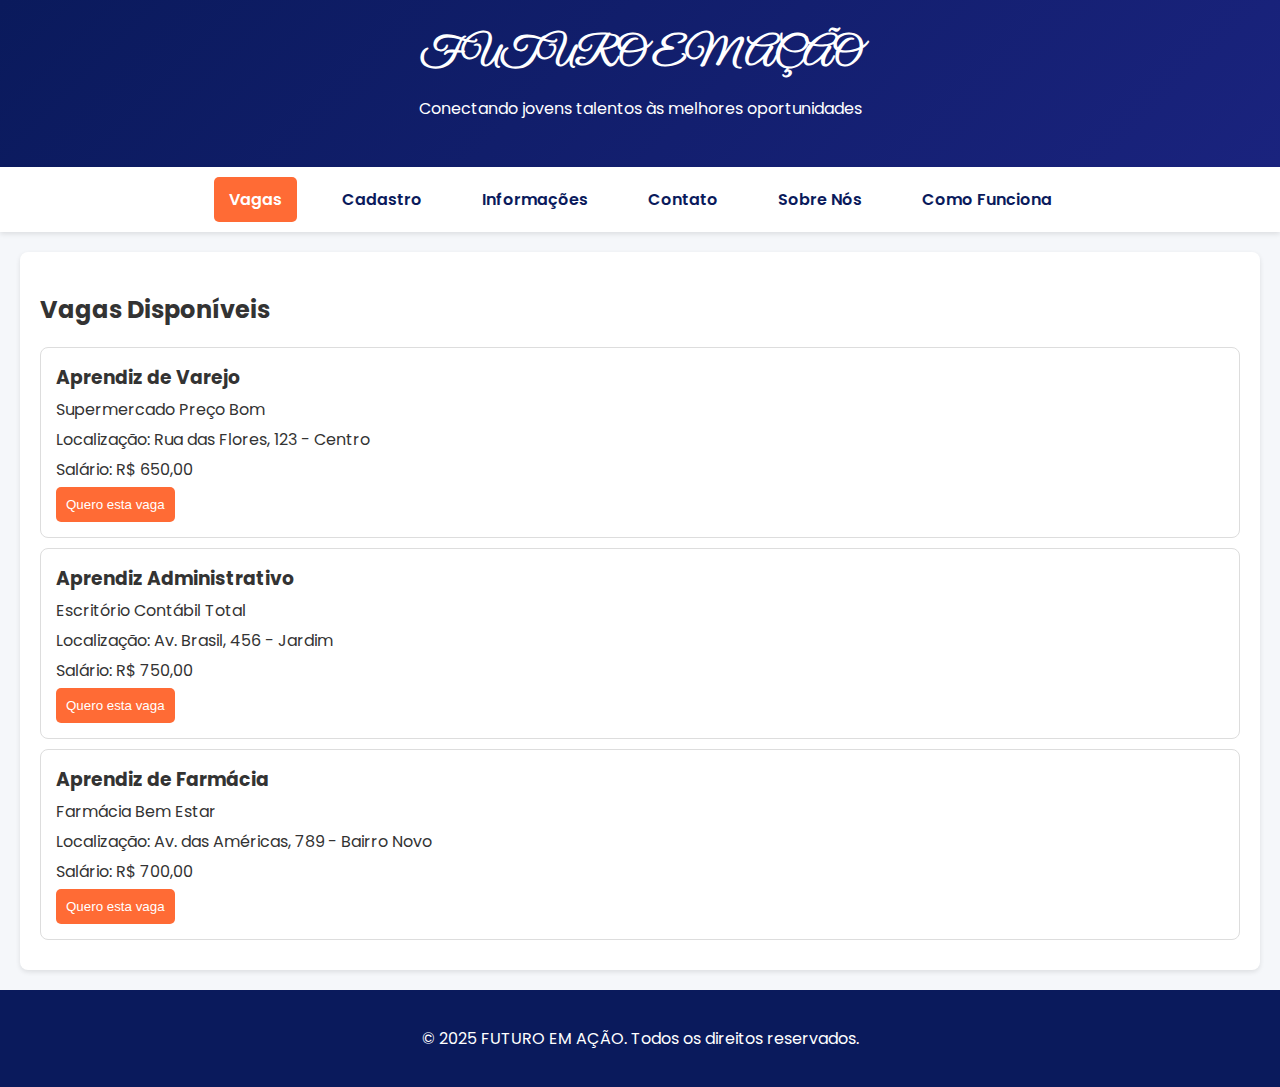
<file: index.html>
<!DOCTYPE html>
<html lang="pt-BR">
<head>
    <meta charset="UTF-8">
    <meta name="viewport" content="width=device-width, initial-scale=1.0">
    <title>FUTURO EM AÇÃO | Vagas para Menor Aprendiz</title>
    <link href="https://fonts.googleapis.com/css2?family=Poppins:wght@400;500;600;700&display=swap" rel="stylesheet">
    <link href="https://fonts.googleapis.com/css2?family=Great+Vibes&display=swap" rel="stylesheet">
    <link rel="stylesheet" href="https://cdnjs.cloudflare.com/ajax/libs/font-awesome/6.0.0-beta3/css/all.min.css">
    <style>
        body {
            font-family: 'Poppins', sans-serif;
            margin: 0;
            padding: 0;
            background-color: #f5f7fa;
            color: #333;
        }
        header {
            background: linear-gradient(135deg, #0a1a5c, #1a237e);
            color: white;
            padding: 30px;
            text-align: center;
            box-shadow: 0 4px 12px rgba(0,0,0,0.2);
        }
        .logo {
            font-size: 2.5rem;
            font-weight: 700;
            margin-bottom: 10px;
            font-family: 'Great Vibes', cursive; /* Fonte estilizada para a logo */
        }
        .nav {
            display: flex;
            justify-content: center;
            background: white;
            padding: 10px;
            box-shadow: 0 2px 5px rgba(0,0,0,0.1);
        }
        .nav a {
            margin: 0 15px;
            text-decoration: none;
            color: #0a1a5c;
            font-weight: 600;
            padding: 10px 15px;
            border-radius: 5px;
            transition: background 0.3s;
        }
        .nav a:hover, .nav a.active {
            background: #FF6B35;
            color: white;
        }
        .tab-content {
            display: none;
            padding: 20px;
            background: white;
            margin: 20px;
            border-radius: 8px;
            box-shadow: 0 2px 5px rgba(0,0,0,0.1);
        }
        .tab-content.active {
            display: block;
        }
        .job-card {
            border: 1px solid #ddd;
            border-radius: 8px;
            padding: 15px;
            margin: 10px 0;
            transition: transform 0.3s;
        }
        .job-card:hover {
            transform: scale(1.02);
        }
        .job-card h3 {
            margin: 0;
        }
        .job-card p {
            margin: 5px 0;
        }
        .apply-btn {
            background: #FF6B35;
            color: white;
            border: none;
            padding: 10px;
            border-radius: 5px;
            cursor: pointer;
            transition: background 0.3s;
        }
        .apply-btn:hover {
            background: #e05723;
        }
        .register-form {
            display: flex;
            flex-direction: column;
        }
        .register-form input, .register-form select {
            margin: 10px 0;
            padding: 10px;
            border: 1px solid #ddd;
            border-radius: 5px;
        }
        .submit-btn {
            background: #4CAF50;
            color: white;
            border: none;
            padding: 10px;
            border-radius: 5px;
            cursor: pointer;
            transition: background 0.3s;
        }
        .submit-btn:hover {
            background: #3da535;
        }
        .success-message {
            display: none;
            background: rgba(76, 175, 80, 0.2);
            border-left: 4px solid #4CAF50;
            padding: 15px;
            margin-bottom: 20px;
            border-radius: 0 5px 5px 0;
        }
        footer {
            background: #0a1a5c;
            color: white;
            padding: 20px;
            text-align: center;
            margin-top: 20px;
        }
        .info-section {
            margin: 20px 0;
        }
        .info-section h2 {
            margin-bottom: 10px;
        }
        .info-section ul {
            list-style-type: disc;
            padding-left: 20px;
        }
        .info-section li {
            margin: 5px 0;
        }
    </style>
</head>
<body>
    <header>
        <div class="logo">FUTURO EM AÇÃO</div>
        <p>Conectando jovens talentos às melhores oportunidades</p>
    </header>
    
    <nav class="nav">
        <a href="#" class="active" data-tab="jobs">Vagas</a>
        <a href="#" data-tab="register">Cadastro</a>
        <a href="#" data-tab="info">Informações</a>
        <a href="#" data-tab="contact">Contato</a>
        <a href="#" data-tab="about">Sobre Nós</a>
        <a href="#" data-tab="how-it-works">Como Funciona</a>
    </nav>
    
    <div id="jobs" class="tab-content active">
        <h2>Vagas Disponíveis</h2>
        <div class="job-card">
            <h3>Aprendiz de Varejo</h3>
            <p>Supermercado Preço Bom</p>
            <p>Localização: Rua das Flores, 123 - Centro</p>
            <p>Salário: R$ 650,00</p>
            <button class="apply-btn">Quero esta vaga</button>
        </div>
        <div class="job-card">
            <h3>Aprendiz Administrativo</h3>
            <p>Escritório Contábil Total</p>
            <p>Localização: Av. Brasil, 456 - Jardim</p>
            <p>Salário: R$ 750,00</p>
            <button class="apply-btn">Quero esta vaga</button>
        </div>
        <div class="job-card">
            <h3>Aprendiz de Farmácia</h3>
            <p>Farmácia Bem Estar</p>
            <p>Localização: Av. das Américas, 789 - Bairro Novo</p>
            <p>Salário: R$ 700,00</p>
            <button class="apply-btn">Quero esta vaga</button>
        </div>
    </div>
    
    <div id="register" class="tab-content">
        <h2>Cadastre-se</h2>
        <form class="register-form" id="registrationForm">
            <input type="text" placeholder="Nome Completo" required>
            <input type="date" placeholder="Data de Nascimento" required>
            <input type="email" placeholder="E-mail" required>
            <input type="tel" placeholder="Telefone" required>
            <input type="text" placeholder="Endereço" required>
            <select required>
                <option value="">Escolaridade</option>
                <option>Ensino Fundamental (cursando)</option>
                <option>Ensino Fundamental completo</option>
                <option>Ensino Médio (cursando)</option>
                <option>Ensino Médio completo</option>
            </select>
            <button type="submit" class="submit-btn">Finalizar Cadastro</button>
        </form>
        <div id="successMessage" class="success-message">
            <p><strong>Cadastro realizado com sucesso!</strong> Agora você pode se candidatar às vagas.</p>
        </div>
    </div>
    
    <div id="info" class="tab-content">
        <h2>Informações Importantes</h2>
        <div class="info-section">
            <h3>Documentos Necessários:</h3>
            <ul>
                <li>RG ou Certidão de Nascimento</li>
                <li>CPF</li>
                <li>Comprovante de Matrícula Escolar</li>
            </ul>
        </div>
        <div class="info-section">
            <h3>Benefícios:</h3>
            <ul>
                <li>Vale Transporte</li>
                <li>Vale Refeição</li>
                <li>Oportunidade de aprendizado e crescimento profissional</li>
            </ul>
        </div>
    </div>
    
    <div id="contact" class="tab-content">
        <h2>Contato</h2>
        <p>Email: contato@futuroemacao.com.br</p>
        <p>Telefone: (11) 9999-9999</p>
    </div>

    <div id="about" class="tab-content">
        <h2>Sobre Nós</h2>
        <p>Bem-vindo ao FUTURO EM AÇÃO, uma plataforma dedicada a conectar jovens talentos com oportunidades de trabalho como menor aprendiz. Nossa missão é ajudar os jovens a ingressar no mercado de trabalho, proporcionando experiências valiosas e desenvolvimento profissional.</p>
        
        <h3>Missão</h3>
        <p>Capacitar jovens para o mercado de trabalho, oferecendo oportunidades de aprendizado e crescimento em um ambiente profissional.</p>
        
        <h3>Visão</h3>
        <p>Ser a principal plataforma de conexão entre jovens e empresas, reconhecida pela qualidade das oportunidades oferecidas e pelo impacto positivo na vida dos jovens.</p>
        
        <h3>Valores</h3>
        <ul>
            <li>Compromisso com a educação e o desenvolvimento profissional.</li>
            <li>Transparência nas relações com jovens e empresas.</li>
            <li>Inovação na busca de novas oportunidades e parcerias.</li>
            <li>Respeito e inclusão para todos os jovens, independentemente de sua origem.</li>
        </ul>
        
        <h3>Histórico</h3>
        <p>Fundada em 2024, a FUTURO EM AÇÃO surgiu da necessidade de apoiar jovens em sua transição para o mercado de trabalho. Desde então, temos trabalhado com diversas empresas para oferecer vagas de menor aprendiz, ajudando a moldar o futuro de muitos jovens.</p>
    </div>

    <div id="how-it-works" class="tab-content">
        <h2>Como Funciona</h2>
        <p>A FUTURO EM AÇÃO conecta jovens em busca de oportunidades de trabalho com empresas que oferecem vagas de menor aprendiz. O processo é simples:</p>
        <ol>
            <li><strong>Cadastro:</strong> Os jovens se cadastram na nossa plataforma preenchendo um formulário com suas informações pessoais e educacionais.</li>
            <li><strong>Busca de Vagas:</strong> Após o cadastro, os jovens podem visualizar as vagas disponíveis e se candidatar às que mais se adequam ao seu perfil.</li>
            <li><strong>Seleção:</strong> As empresas analisam as candidaturas e realizam entrevistas com os candidatos selecionados.</li>
            <li><strong>Contratação:</strong> Os jovens que forem aprovados nas entrevistas são contratados como menores aprendizes e começam sua jornada profissional.</li>
        </ol>
        <p>Nosso objetivo é facilitar essa conexão e garantir que os jovens tenham acesso a oportunidades que contribuam para seu desenvolvimento pessoal e profissional.</p>
    </div>

    <footer>
        <p>&copy; 2025 FUTURO EM AÇÃO. Todos os direitos reservados.</p>
    </footer>

    <script>
        const tabs = document.querySelectorAll('.nav a');
        const contents = document.querySelectorAll('.tab-content');

        tabs.forEach(tab => {
            tab.addEventListener('click', function(e) {
                e.preventDefault();
                tabs.forEach(t => t.classList.remove('active'));
                contents.forEach(c => c.classList.remove('active'));
                
                this.classList.add('active');
                const activeTab = this.getAttribute('data-tab');
                document.getElementById(activeTab).classList.add('active');
            });
        });

        document.getElementById('registrationForm').addEventListener('submit', function(e) {
            e.preventDefault();
            document.getElementById('successMessage').style.display = 'block';
            this.reset();
        });
    </script>
</body>
</html>
</file>
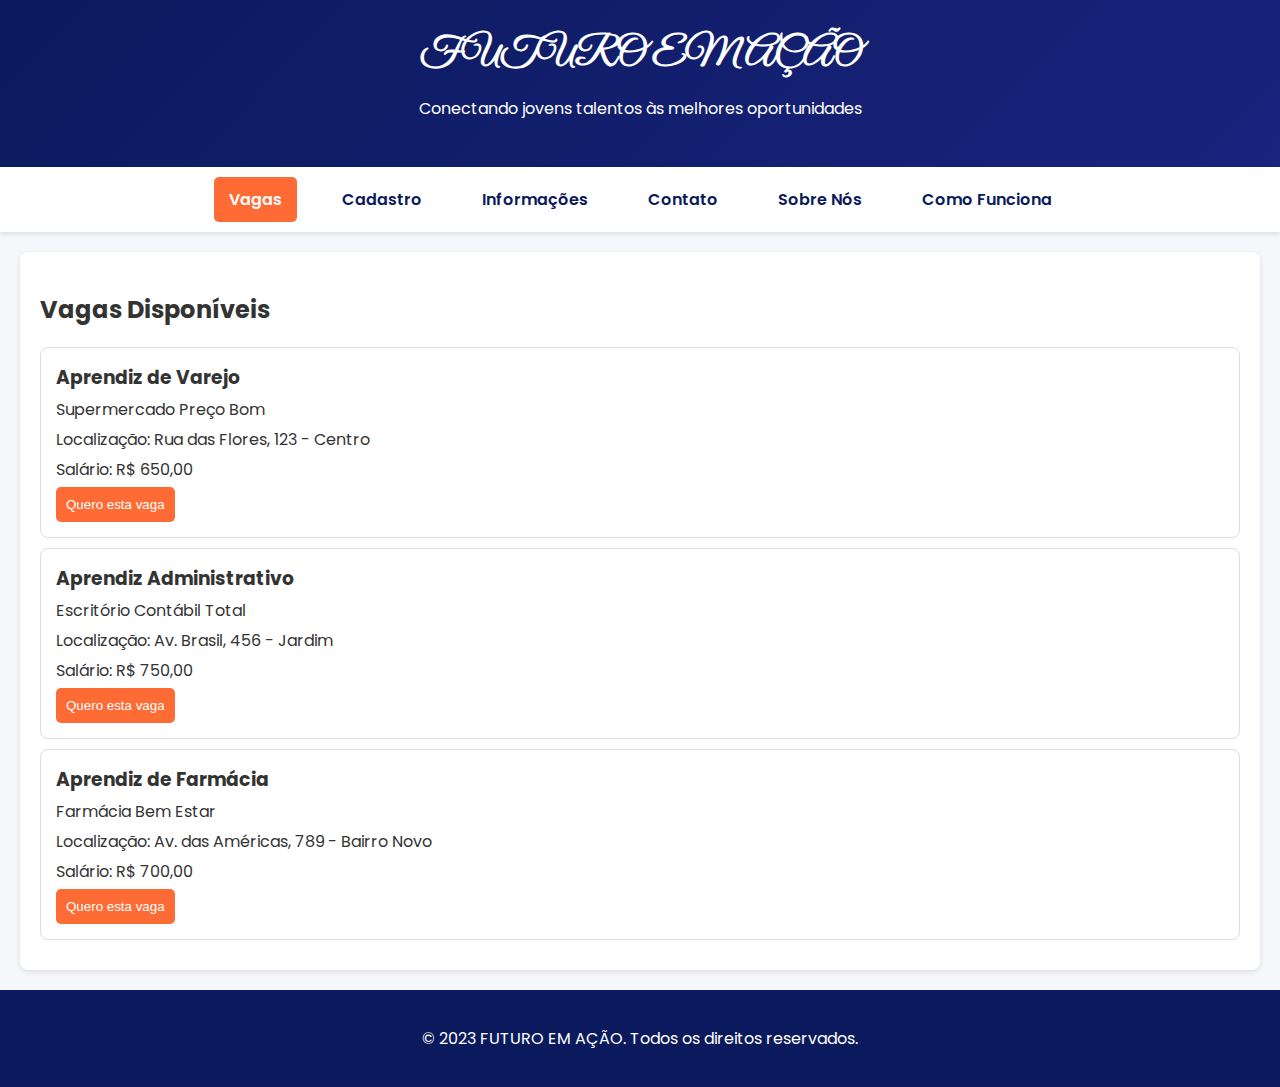
<file: site dos jovens/jovens.html>
<!DOCTYPE html>
<html lang="pt-BR">
<head>
    <meta charset="UTF-8">
    <meta name="viewport" content="width=device-width, initial-scale=1.0">
    <title>FUTURO EM AÇÃO | Vagas para Menor Aprendiz</title>
    <link href="https://fonts.googleapis.com/css2?family=Poppins:wght@400;500;600;700&display=swap" rel="stylesheet">
    <link href="https://fonts.googleapis.com/css2?family=Great+Vibes&display=swap" rel="stylesheet">
    <link rel="stylesheet" href="https://cdnjs.cloudflare.com/ajax/libs/font-awesome/6.0.0-beta3/css/all.min.css">
    <style>
        body {
            font-family: 'Poppins', sans-serif;
            margin: 0;
            padding: 0;
            background-color: #f5f7fa;
            color: #333;
        }
        header {
            background: linear-gradient(135deg, #0a1a5c, #1a237e);
            color: white;
            padding: 30px;
            text-align: center;
            box-shadow: 0 4px 12px rgba(0,0,0,0.2);
        }
        .logo {
            font-size: 2.5rem;
            font-weight: 700;
            margin-bottom: 10px;
            font-family: 'Great Vibes', cursive; /* Fonte estilizada para a logo */
        }
        .nav {
            display: flex;
            justify-content: center;
            background: white;
            padding: 10px;
            box-shadow: 0 2px 5px rgba(0,0,0,0.1);
        }
        .nav a {
            margin: 0 15px;
            text-decoration: none;
            color: #0a1a5c;
            font-weight: 600;
            padding: 10px 15px;
            border-radius: 5px;
            transition: background 0.3s;
        }
        .nav a:hover, .nav a.active {
            background: #FF6B35;
            color: white;
        }
        .tab-content {
            display: none;
            padding: 20px;
            background: white;
            margin: 20px;
            border-radius: 8px;
            box-shadow: 0 2px 5px rgba(0,0,0,0.1);
        }
        .tab-content.active {
            display: block;
        }
        .job-card {
            border: 1px solid #ddd;
            border-radius: 8px;
            padding: 15px;
            margin: 10px 0;
            transition: transform 0.3s;
        }
        .job-card:hover {
            transform: scale(1.02);
        }
        .job-card h3 {
            margin: 0;
        }
        .job-card p {
            margin: 5px 0;
        }
        .apply-btn {
            background: #FF6B35;
            color: white;
            border: none;
            padding: 10px;
            border-radius: 5px;
            cursor: pointer;
            transition: background 0.3s;
        }
        .apply-btn:hover {
            background: #e05723;
        }
        .register-form {
            display: flex;
            flex-direction: column;
        }
        .register-form input, .register-form select {
            margin: 10px 0;
            padding: 10px;
            border: 1px solid #ddd;
            border-radius: 5px;
        }
        .submit-btn {
            background: #4CAF50;
            color: white;
            border: none;
            padding: 10px;
            border-radius: 5px;
            cursor: pointer;
            transition: background 0.3s;
        }
        .submit-btn:hover {
            background: #3da535;
        }
        .success-message {
            display: none;
            background: rgba(76, 175, 80, 0.2);
            border-left: 4px solid #4CAF50;
            padding: 15px;
            margin-bottom: 20px;
            border-radius: 0 5px 5px 0;
        }
        footer {
            background: #0a1a5c;
            color: white;
            padding: 20px;
            text-align: center;
            margin-top: 20px;
        }
        .info-section {
            margin: 20px 0;
        }
        .info-section h2 {
            margin-bottom: 10px;
        }
        .info-section ul {
            list-style-type: disc;
            padding-left: 20px;
        }
        .info-section li {
            margin: 5px 0;
        }
    </style>
</head>
<body>
    <header>
        <div class="logo">FUTURO EM AÇÃO</div>
        <p>Conectando jovens talentos às melhores oportunidades</p>
    </header>
    
    <nav class="nav">
        <a href="#" class="active" data-tab="jobs">Vagas</a>
        <a href="#" data-tab="register">Cadastro</a>
        <a href="#" data-tab="info">Informações</a>
        <a href="#" data-tab="contact">Contato</a>
        <a href="#" data-tab="about">Sobre Nós</a>
        <a href="#" data-tab="how-it-works">Como Funciona</a>
    </nav>
    
    <div id="jobs" class="tab-content active">
        <h2>Vagas Disponíveis</h2>
        <div class="job-card">
            <h3>Aprendiz de Varejo</h3>
            <p>Supermercado Preço Bom</p>
            <p>Localização: Rua das Flores, 123 - Centro</p>
            <p>Salário: R$ 650,00</p>
            <button class="apply-btn">Quero esta vaga</button>
        </div>
        <div class="job-card">
            <h3>Aprendiz Administrativo</h3>
            <p>Escritório Contábil Total</p>
            <p>Localização: Av. Brasil, 456 - Jardim</p>
            <p>Salário: R$ 750,00</p>
            <button class="apply-btn">Quero esta vaga</button>
        </div>
        <div class="job-card">
            <h3>Aprendiz de Farmácia</h3>
            <p>Farmácia Bem Estar</p>
            <p>Localização: Av. das Américas, 789 - Bairro Novo</p>
            <p>Salário: R$ 700,00</p>
            <button class="apply-btn">Quero esta vaga</button>
        </div>
    </div>
    
    <div id="register" class="tab-content">
        <h2>Cadastre-se</h2>
        <form class="register-form" id="registrationForm">
            <input type="text" placeholder="Nome Completo" required>
            <input type="date" placeholder="Data de Nascimento" required>
            <input type="email" placeholder="E-mail" required>
            <input type="tel" placeholder="Telefone" required>
            <input type="text" placeholder="Endereço" required>
            <select required>
                <option value="">Escolaridade</option>
                <option>Ensino Fundamental (cursando)</option>
                <option>Ensino Fundamental completo</option>
                <option>Ensino Médio (cursando)</option>
                <option>Ensino Médio completo</option>
            </select>
            <button type="submit" class="submit-btn">Finalizar Cadastro</button>
        </form>
        <div id="successMessage" class="success-message">
            <p><strong>Cadastro realizado com sucesso!</strong> Agora você pode se candidatar às vagas.</p>
        </div>
    </div>
    
    <div id="info" class="tab-content">
        <h2>Informações Importantes</h2>
        <div class="info-section">
            <h3>Documentos Necessários:</h3>
            <ul>
                <li>RG ou Certidão de Nascimento</li>
                <li>CPF</li>
                <li>Comprovante de Matrícula Escolar</li>
            </ul>
        </div>
        <div class="info-section">
            <h3>Benefícios:</h3>
            <ul>
                <li>Vale Transporte</li>
                <li>Vale Refeição</li>
                <li>Oportunidade de aprendizado e crescimento profissional</li>
            </ul>
        </div>
    </div>
    
    <div id="contact" class="tab-content">
        <h2>Contato</h2>
        <p>Email: contato@futuroemacao.com.br</p>
        <p>Telefone: (11) 9999-9999</p>
    </div>

    <div id="about" class="tab-content">
        <h2>Sobre Nós</h2>
        <p>Bem-vindo ao FUTURO EM AÇÃO, uma plataforma dedicada a conectar jovens talentos com oportunidades de trabalho como menor aprendiz. Nossa missão é ajudar os jovens a ingressar no mercado de trabalho, proporcionando experiências valiosas e desenvolvimento profissional.</p>
        
        <h3>Missão</h3>
        <p>Capacitar jovens para o mercado de trabalho, oferecendo oportunidades de aprendizado e crescimento em um ambiente profissional.</p>
        
        <h3>Visão</h3>
        <p>Ser a principal plataforma de conexão entre jovens e empresas, reconhecida pela qualidade das oportunidades oferecidas e pelo impacto positivo na vida dos jovens.</p>
        
        <h3>Valores</h3>
        <ul>
            <li>Compromisso com a educação e o desenvolvimento profissional.</li>
            <li>Transparência nas relações com jovens e empresas.</li>
            <li>Inovação na busca de novas oportunidades e parcerias.</li>
            <li>Respeito e inclusão para todos os jovens, independentemente de sua origem.</li>
        </ul>
        
        <h3>Histórico</h3>
        <p>Fundada em 2023, a FUTURO EM AÇÃO surgiu da necessidade de apoiar jovens em sua transição para o mercado de trabalho. Desde então, temos trabalhado com diversas empresas para oferecer vagas de menor aprendiz, ajudando a moldar o futuro de muitos jovens.</p>
    </div>

    <div id="how-it-works" class="tab-content">
        <h2>Como Funciona</h2>
        <p>A FUTURO EM AÇÃO conecta jovens em busca de oportunidades de trabalho com empresas que oferecem vagas de menor aprendiz. O processo é simples:</p>
        <ol>
            <li><strong>Cadastro:</strong> Os jovens se cadastram na nossa plataforma preenchendo um formulário com suas informações pessoais e educacionais.</li>
            <li><strong>Busca de Vagas:</strong> Após o cadastro, os jovens podem visualizar as vagas disponíveis e se candidatar às que mais se adequam ao seu perfil.</li>
            <li><strong>Seleção:</strong> As empresas analisam as candidaturas e realizam entrevistas com os candidatos selecionados.</li>
            <li><strong>Contratação:</strong> Os jovens que forem aprovados nas entrevistas são contratados como menores aprendizes e começam sua jornada profissional.</li>
        </ol>
        <p>Nosso objetivo é facilitar essa conexão e garantir que os jovens tenham acesso a oportunidades que contribuam para seu desenvolvimento pessoal e profissional.</p>
    </div>

    <footer>
        <p>&copy; 2023 FUTURO EM AÇÃO. Todos os direitos reservados.</p>
    </footer>

    <script>
        const tabs = document.querySelectorAll('.nav a');
        const contents = document.querySelectorAll('.tab-content');

        tabs.forEach(tab => {
            tab.addEventListener('click', function(e) {
                e.preventDefault();
                tabs.forEach(t => t.classList.remove('active'));
                contents.forEach(c => c.classList.remove('active'));
                
                this.classList.add('active');
                const activeTab = this.getAttribute('data-tab');
                document.getElementById(activeTab).classList.add('active');
            });
        });

        document.getElementById('registrationForm').addEventListener('submit', function(e) {
            e.preventDefault();
            document.getElementById('successMessage').style.display = 'block';
            this.reset();
        });
    </script>
</body>
</html>
</file>
